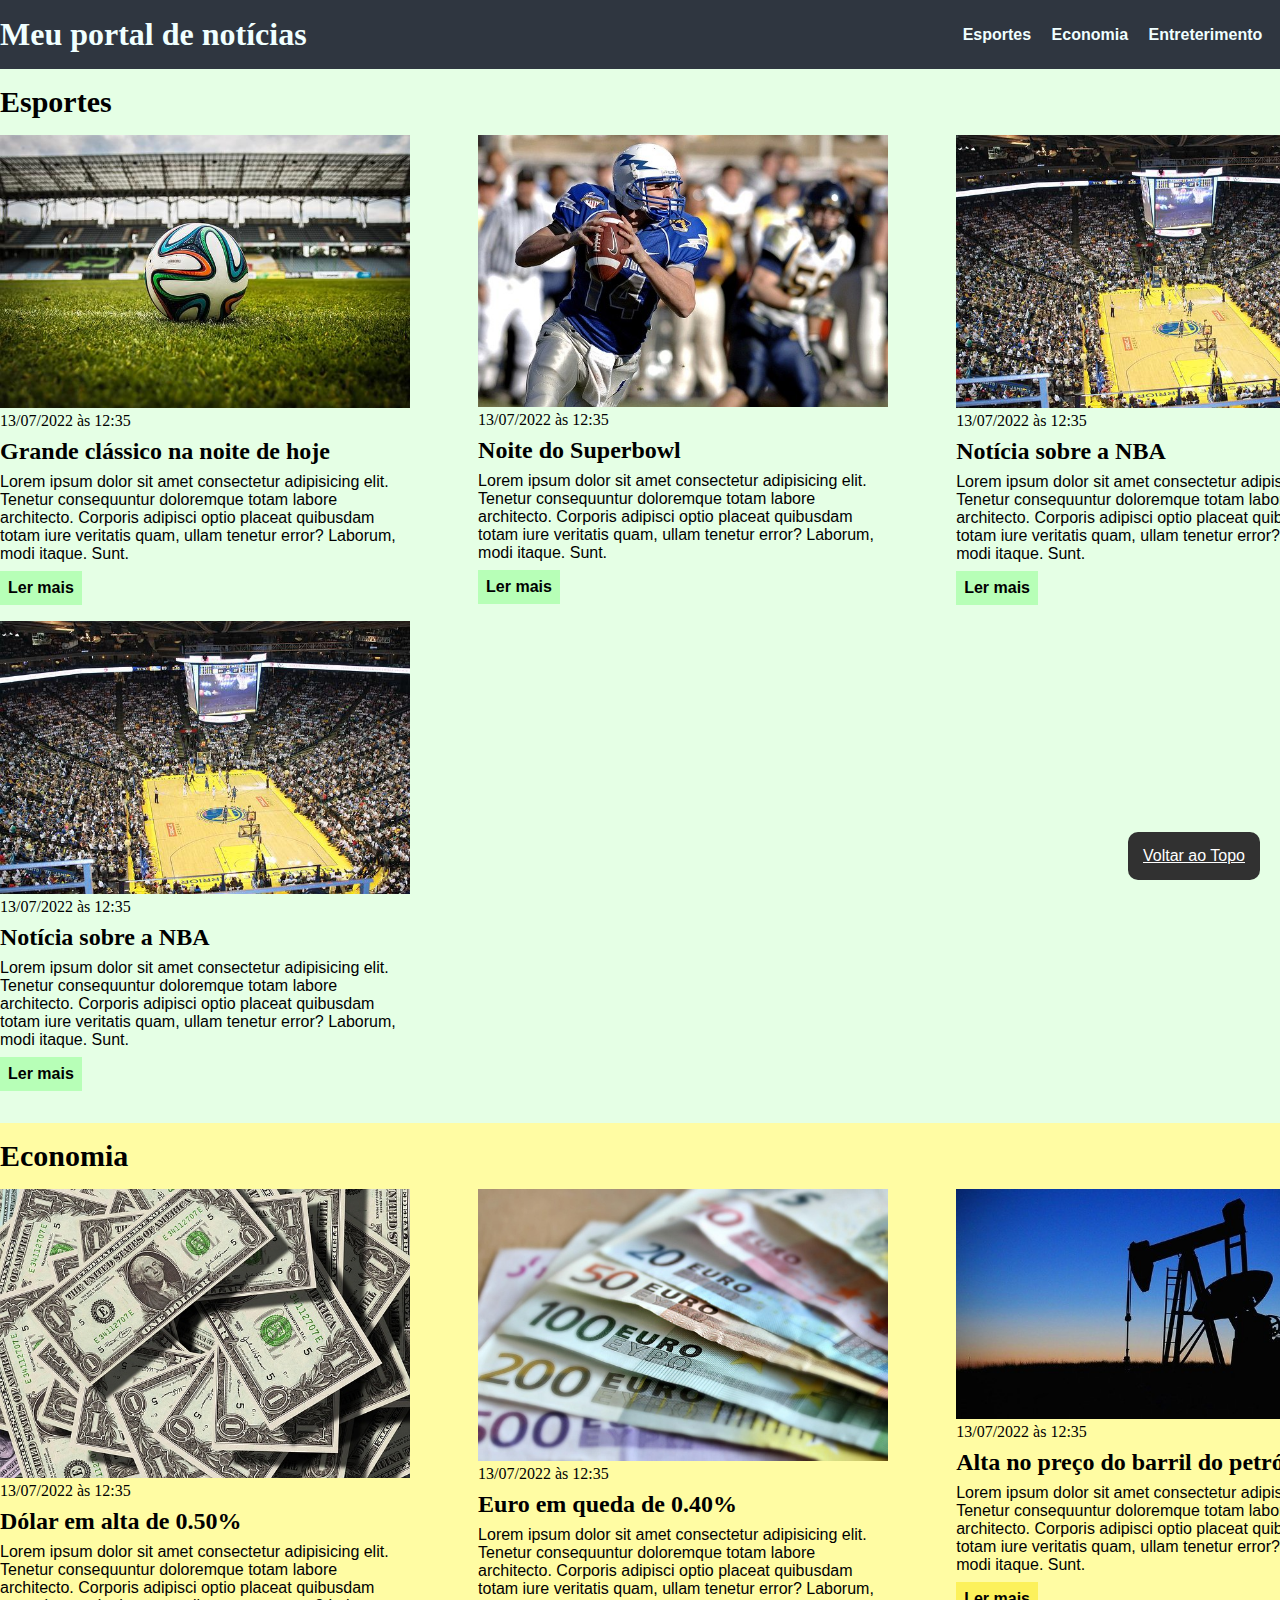
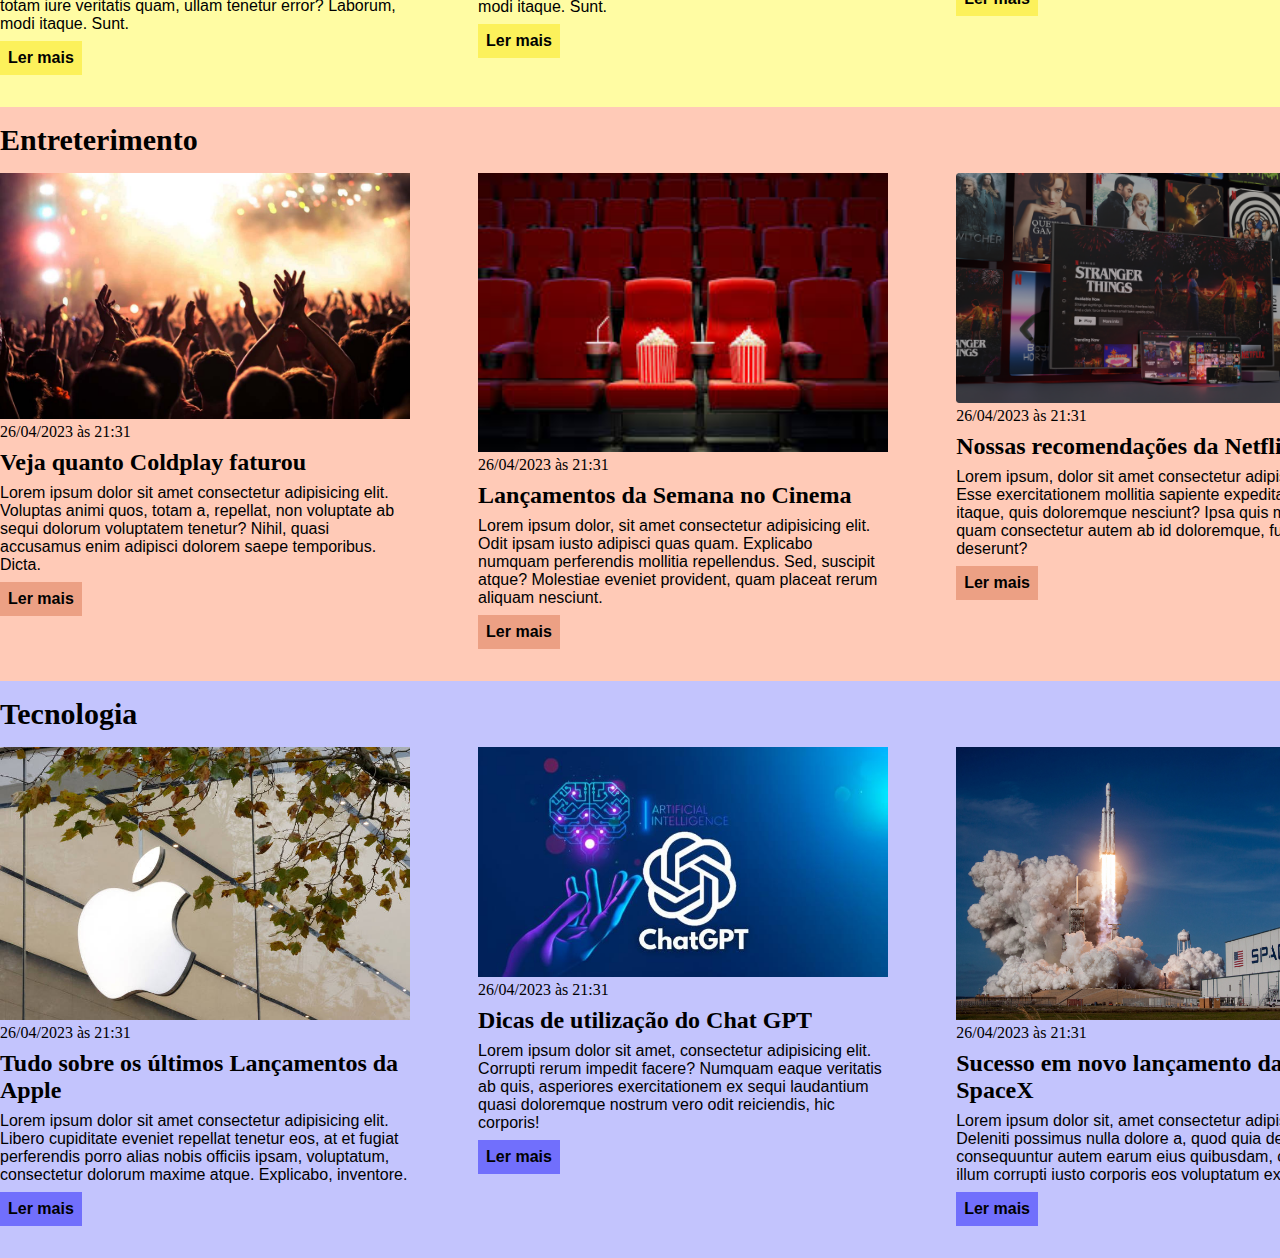
<file: Downloads/ebac_ti/css_support_class/css/index.html>
<!DOCTYPE html>
<html lang="pt-BR">
<head>
    <meta charset="UTF-8">
    <meta http-equiv="X-UA-Compatible" content="IE=edge">
    <meta name="viewport" content="width=device-width, initial-scale=1.0">
    <title>Meu portal de notícias</title>
    <link rel="stylesheet" href="./main.css" />
</head>
<body>
    <header id="menu">
        <div class="container">
        <h1>Meu portal de notícias</h1>
            <nav>
            <ul>
                <li>
                    <a href="#sports" title="Ir para a seção de esportes">Esportes</a>
                </li>
                <li>
                    <a href="#economy" title="Ir para a seção de notícias">Economia</a>
                </li>
                <li>
                    <a href="#entertainment" title="Ir para a seção de Entreterimento"> Entreterimento</a>
                </li>
                <li>
                    <a href="#tecnology" title="Ir para a seção de tecnologia"> Tecnologia</a>
                </li>
            </ul>
            </nav>
        </div>
    </header>
    <section id="sports">
        <div class="container">
                <h2>Esportes</h2>
                <div class="article">
                    <article>
                        <img src="./imagens/futebol.jpg" alt="Bola de futebol no gramado" />
                        <header>
                            <time class="creation-date">13/07/2022 às 12:35</time>
                        </header>
                        <h3>Grande clássico na noite de hoje</h3>
                        <p>
                            Lorem ipsum dolor sit amet consectetur adipisicing elit. Tenetur consequuntur doloremque totam labore architecto. Corporis adipisci optio placeat quibusdam totam iure veritatis quam, ullam tenetur error? Laborum, modi itaque. Sunt.
                        </p>
                        <a href="#" title="Leia a notícia completa">Ler mais</a>
                    </article>
                    <article>
                        <img src="./imagens/futebol-americano.jpg" alt="Jogador de futebol americano correndo com a bola na mão" />
                        <header>
                            <time>13/07/2022 às 12:35</time>
                        </header>
                        <h3>Noite do Superbowl</h3>
                        <p>
                            Lorem ipsum dolor sit amet consectetur adipisicing elit. Tenetur consequuntur doloremque totam labore architecto. Corporis adipisci optio placeat quibusdam totam iure veritatis quam, ullam tenetur error? Laborum, modi itaque. Sunt.
                        </p>
                        <a href="#" title="Leia a notícia completa">Ler mais</a>
                    </article>
                    <article>
                        <img src="./imagens/basquete.jpg" title="Vista aérea de uma quadra de basquete" />
                        <header>
                            <time>13/07/2022 às 12:35</time>
                        </header>
                        <h3>Notícia sobre a NBA</h3>
                        <p>
                            Lorem ipsum dolor sit amet consectetur adipisicing elit. Tenetur consequuntur doloremque totam labore architecto. Corporis adipisci optio placeat quibusdam totam iure veritatis quam, ullam tenetur error? Laborum, modi itaque. Sunt.
                        </p>
                        <a href="#" title="Leia a notícia completa">Ler mais</a>
                    </article>
                    <article>
                        <img src="./imagens/basquete.jpg" title="Vista aérea de uma quadra de basquete" />
                        <header>
                            <time>13/07/2022 às 12:35</time>
                        </header>
                        <h3>Notícia sobre a NBA</h3>
                        <p>
                            Lorem ipsum dolor sit amet consectetur adipisicing elit. Tenetur consequuntur doloremque totam labore architecto. Corporis adipisci optio placeat quibusdam totam iure veritatis quam, ullam tenetur error? Laborum, modi itaque. Sunt.
                        </p>
                        <a href="#" title="Leia a notícia completa">Ler mais</a>
                    </article>
                </div>
        </div>    
    </section>
    <section id="economy">
        <div class="container">
            <h2>Economia</h2>
            <div class="article">
                    <article>
                        <img src="./imagens/dolares.jpg" alt="Muitos dólares" />
                        <header>
                            <time>13/07/2022 às 12:35</time>
                        </header>
                        <h3>Dólar em alta de 0.50%</h3>
                        <p>
                            Lorem ipsum dolor sit amet consectetur adipisicing elit. Tenetur consequuntur doloremque totam labore architecto. Corporis adipisci optio placeat quibusdam totam iure veritatis quam, ullam tenetur error? Laborum, modi itaque. Sunt.
                        </p>
                        <a href="#" title="Leia a notícia completa">Ler mais</a>
                    </article>
                    <article>
                        <img src="./imagens/euro.jpg" alt="Várias notas de euro" />
                        <header>
                            <time>13/07/2022 às 12:35</time>
                        </header>
                        <h3>Euro em queda de 0.40%</h3>
                        <p>
                            Lorem ipsum dolor sit amet consectetur adipisicing elit. Tenetur consequuntur doloremque totam labore architecto. Corporis adipisci optio placeat quibusdam totam iure veritatis quam, ullam tenetur error? Laborum, modi itaque. Sunt.
                        </p>
                        <a href="#" title="Leia a notícia completa">Ler mais</a>
                    </article>
                    <article>
                        <img src="./imagens/petroleo.jpg" alt="Extração de petróleo" />
                        <header>
                            <time>13/07/2022 às 12:35</time>
                        </header>
                        <h3>Alta no preço do barril do petróleo</h3>
                        <p>
                            Lorem ipsum dolor sit amet consectetur adipisicing elit. Tenetur consequuntur doloremque totam labore architecto. Corporis adipisci optio placeat quibusdam totam iure veritatis quam, ullam tenetur error? Laborum, modi itaque. Sunt.
                        </p>
                        <a href="#" title="Leia a notícia completa">Ler mais</a>
                    </article>    
            </div>
    </div>
    </section>
    <section id="entertainment">
        <div class="container">
            <h2>Entreterimento</h2>
                <div class="article">
                    <article>
                        <img src="./imagens/show.jpg" alt="publico com mão erguidas">
                        <header>
                            <time>26/04/2023 às 21:31</time>
                        </header>
                        <h3>Veja quanto Coldplay faturou</h3>
                        <p>
                            Lorem ipsum dolor sit amet consectetur adipisicing elit. Voluptas animi quos, totam a, repellat, non voluptate ab sequi dolorum voluptatem tenetur? Nihil, quasi accusamus enim adipisci dolorem saepe temporibus. Dicta.
                        </p>
                        <a href="#" title="Leia a notícia completa">Ler mais</a>
                    </article>
                    <article>
                        <img src="./imagens/cinema.jpeg" alt="sala de cinema com pipoca na poltrona">
                        <header>
                            <time>26/04/2023 às 21:31</time>
                        </header>
                        <h3>Lançamentos da Semana no Cinema</h3>
                        <p>
                            Lorem ipsum dolor, sit amet consectetur adipisicing elit. Odit ipsam iusto adipisci quas quam. Explicabo numquam perferendis mollitia repellendus. Sed, suscipit atque? Molestiae eveniet provident, quam placeat rerum aliquam nesciunt.
                        </p>
                        <a href="#" title="Leia a notícia completa">Ler mais</a>
                    </article>
                    <article>
                        <img src="./imagens/netflix.png" alt="televisão no chão com vários cartazes na parede ao fundo">
                        <header>
                            <time>26/04/2023 às 21:31</time>
                        </header>
                        <h3> Nossas recomendações da Netflix</h3>
                        <p>
                            Lorem ipsum, dolor sit amet consectetur adipisicing elit. Esse exercitationem mollitia sapiente expedita placeat itaque, quis doloremque nesciunt? Ipsa quis maxime quam consectetur autem ab id doloremque, fugit sit deserunt?
                        </p>
                        <a href="#" title="Leia a notícia completa">Ler mais</a>
                    </article>
                </div>
        </div>
    </section>
    <section id="tecnology">
        <div class="container">
            <h2>Tecnologia</h2>
                <div class="article">
                    <article>
                        <img src="./imagens/apple.jpg" alt="fachada com logo da apple">
                        <header>
                            <time>26/04/2023 às 21:31</time>
                        </header>
                        <h3>Tudo sobre os últimos Lançamentos da Apple</h3>
                        <p>
                            Lorem ipsum dolor sit amet consectetur adipisicing elit. Libero cupiditate eveniet repellat tenetur eos, at et fugiat perferendis porro alias nobis officiis ipsam, voluptatum, consectetur dolorum maxime atque. Explicabo, inventore.
                        </p>
                        <a href="#" title="Leia a notícia completa">Ler mais</a>
                    </article>
                    <article>
                        <img src="./imagens/chat_gpt.jpg" alt="mão humana indo ao encontro de chip em formato de cerebro, e no centro logo da chat_gpt">
                        <header>
                            <time>26/04/2023 às 21:31</time>
                        </header>
                        <h3>Dicas de utilização do Chat GPT</h3>
                        <p>
                            Lorem ipsum dolor sit amet, consectetur adipisicing elit. Corrupti rerum impedit facere? Numquam eaque veritatis ab quis, asperiores exercitationem ex sequi laudantium quasi doloremque nostrum vero odit reiciendis, hic corporis!
                        </p>
                        <a href="#" title="Leia a notícia completa">Ler mais</a>
                    </article>
                    <article>
                        <img src="./imagens/spacex.jpg" alt="galpão da SpaceX com foguete em lançamento ao fundo">
                        <header>
                            <time>26/04/2023 às 21:31</time>
                        </header>
                        <h3>Sucesso em novo lançamento da SpaceX</h3>
                        <p>
                            Lorem ipsum dolor sit, amet consectetur adipisicing elit. Deleniti possimus nulla dolore a, quod quia debitis consequuntur autem earum eius quibusdam, cum, quam illum corrupti iusto corporis eos voluptatum expedita.
                        </p>
                        <a href="#" title="Leia a notícia completa">Ler mais</a>
                    </article>
                </div>
        </div>
    </section>
    <footer id="rodape">
        <a href="#menu" title="Volta ao início"> Voltar ao Topo</a>
    </footer>

</body>
</html>
</file>
<file: Downloads/ebac_ti/css_support_class/css/main.css>
* {
    box-sizing: border-box;
    margin: 0;
    padding: 0;
}

header .container{
    display: flex;
    align-items: center;
    justify-content: space-between;

}

body > header {
    background-color: #2f3640;
    padding: 16px 0;
    color: azure;
}

header li{
    display: inline;
    font-family: Arial, Helvetica, sans-serif;
    font-weight: bold;
    margin-left: 16px;
}

header li a{
    color: azure;
    text-decoration: none;

}
.container {
    width: 1366px;
    margin: 0 auto;
}
.article {
    display: flex;
    flex-wrap: wrap;
    justify-content: space-between;

}
.article article img {
    /* height: 180px; */
    width: 100%;

}
.article article {
    width: 30%;
}

section {
    padding: 16px 0;
}

section h2,
.article article{
    margin-bottom: 16px;
}
.article article h3{
    margin-top: 8px;
    margin-bottom: 8px;
}

.article article a{
    background-color: aquamarine;
    color: blue;
    padding: 8px;
    display: inline-block;
    text-decoration: none;
    font-weight: bold;
    margin-top: 8px;
}

.article article a:hover {
    text-decoration: underline;

}
.article article p,
.article article a {
    font-family: Arial, Helvetica, sans-serif;
}

.article article h3 {
    font-size: 24px;
}

section h2 {
    font-size: 30px;
}

#sports {
    background-color: rgba(0,255,0,0.1);
}

#sports .article article a {
    background-color: rgba(0,255,0,0.2);
    color: #000;
}

#economy {
    background-color: #fffca3;
}

#economy .article article a {
    background-color: #fcf15b;
    color: #000;
}

#entertainment {
    background-color: #ffcab7;
}

#entertainment article a {
    background-color:rgba(218, 118, 82, 0.5);
    color: #000;
}

#tecnology {
    background-color:  #c3c4fd;
}

#tecnology .article article a {
    background-color: #716ffc;
    color: #000;
}

#rodape a{
    display: flex;
    position: fixed;
    bottom: 20px;
    right: 20px;
    font-size: 16px;
    font-family: Arial, Helvetica, sans-serif;
    border: none; 
    outline: none;
    background-color: #313131;
    color: white;
    padding: 15px;
    border-radius: 10px;
}
</file>
